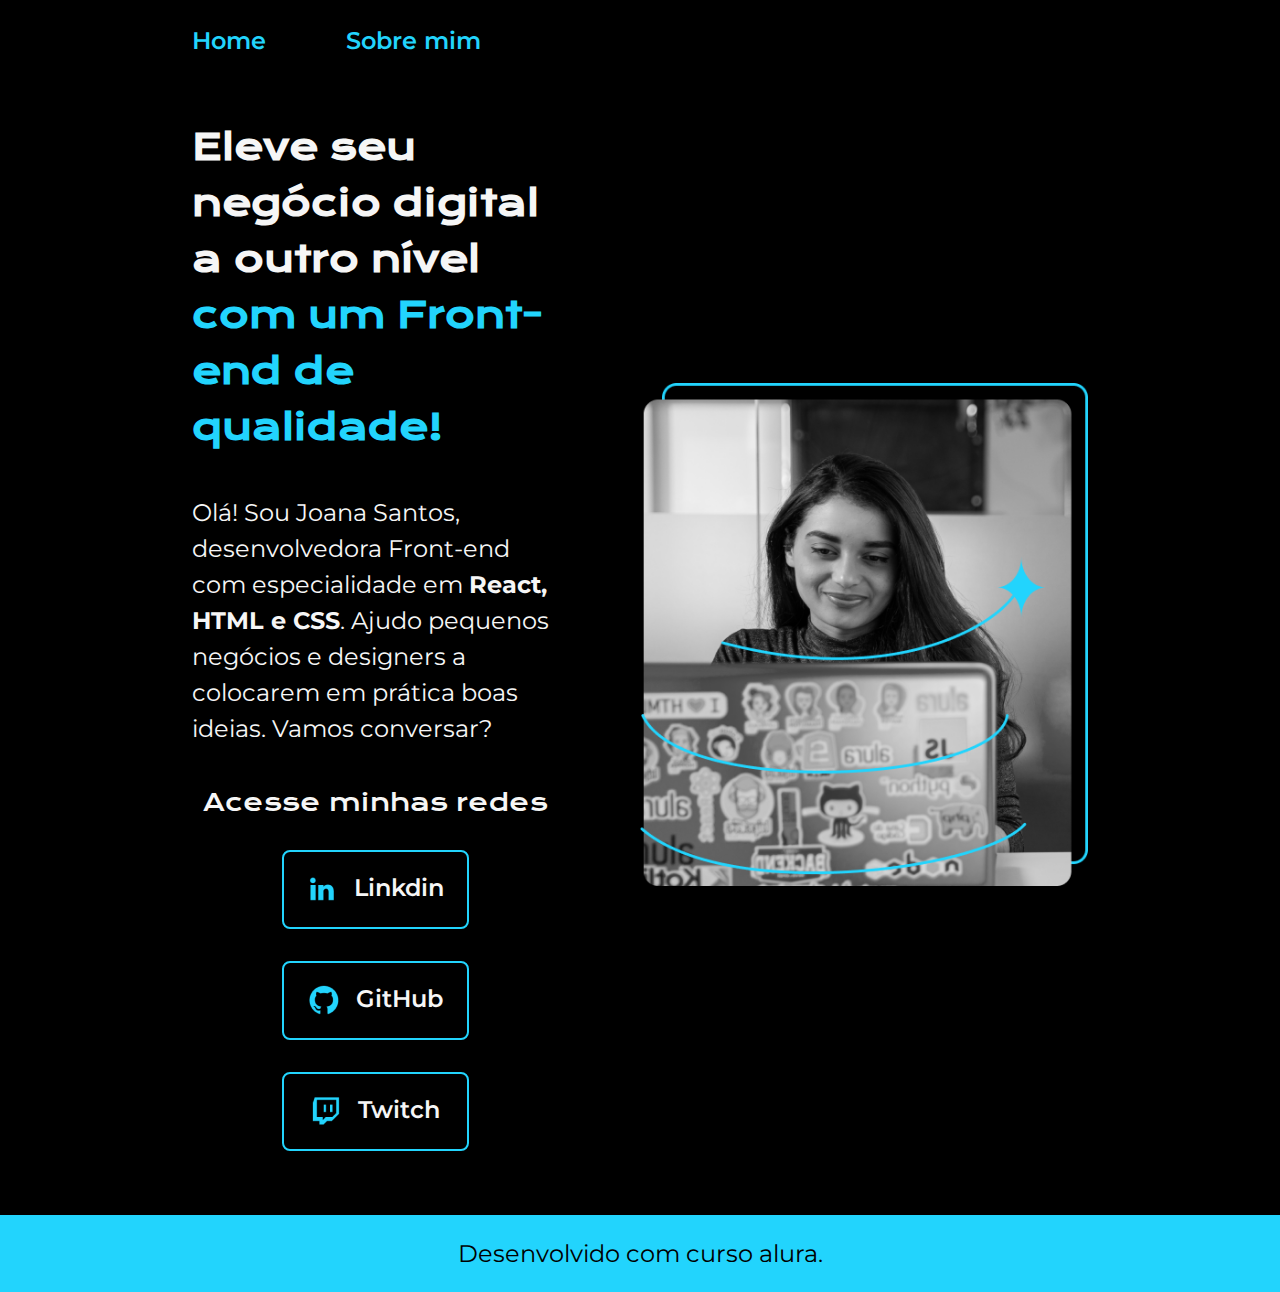
<file: index.html>
<!DOCTYPE html>
<html lang="pt-br">

<head>
    <meta charset="UTF-8">
    <meta name="viewport" content="width=device-width, initial-scale=1.0">
    <link rel="stylesheet" href="./styles/style.css">
    <title>ONE</title>
</head>

<body>
    <header class="cabecalho">
        <nav class="cabecalho_menu">
            <a class="linkCabecalho" href="index.html">Home</a>
            <a class="linkCabecalho" href="about.html">Sobre mim</a>
        </nav>
    </header>

    <main class="apresentacao">
        <section class="apresentacaoDeConteudo">
            <h1 class="titulo">Eleve seu negócio digital a outro nível <strong class="tituloDestaque">com um Front-end
                    de qualidade!</strong></h1>
            <p class="texto">
                Olá! Sou Joana Santos, desenvolvedora Front-end com especialidade em <strong>React, HTML e CSS</strong>.
                Ajudo
                pequenos negócios
                e designers a colocarem em prática boas ideias. Vamos conversar?
            </p>
            <div class="links">
                <h2 class="subTitulo">Acesse minhas redes</h2>
                <a href="" class="links__botao"><img src="./assets/Logo linkedin.png" alt="Logo linkedin">Linkdin</a>
                <a href="" class="links__botao"><img src="./assets/Logo Github.png" alt="Logo GitHub">GitHub</a>
                <a href="" class="links__botao"><img src="./assets/Logo Twitch.png" alt="Logo Twitch">Twitch</a>

            </div>
        </section>

        <img class="imagem" src="./html-logo-main/Imagem.png" alt="Foto de Joana">

    </main>

    <footer class="rodape">
        <p>Desenvolvido com curso alura.</p>
    </footer>
</body>

</html>
</file>
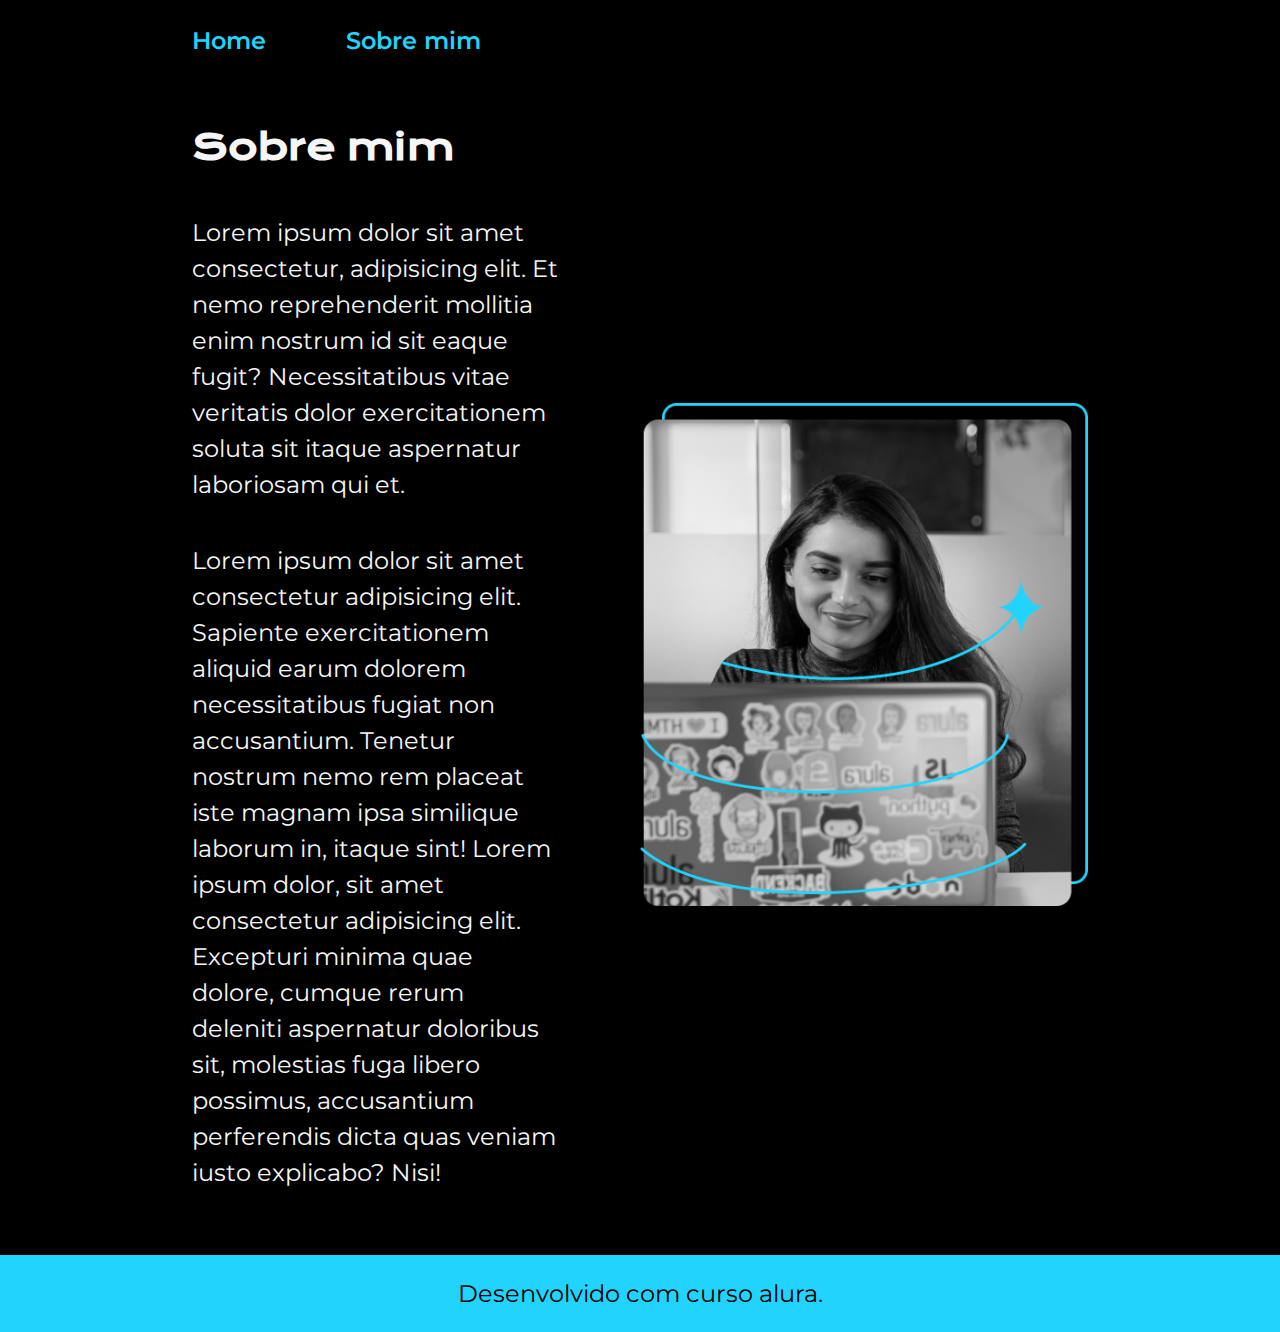
<file: about.html>
<!DOCTYPE html>
<html lang="pt-br">
<head>
    <meta charset="UTF-8">
    <meta name="viewport" content="width=device-width, initial-scale=1.0">
    <link rel="stylesheet" href="./styles/style.css">
    <title>Sobre mim</title>
</head>
<body>
    <header class="cabecalho">
        <nav class="cabecalho_menu">
            <a class="linkCabecalho" href="index.html">Home</a>
            <a class="linkCabecalho" href="about.html">Sobre mim</a>
        </nav>
    </header>

    <main class="apresentacao">
        <section class="apresentacaoDeConteudo">
            <h1 class="titulo"> Sobre mim</h1>
            <p class="texto">Lorem ipsum dolor sit amet consectetur, adipisicing elit. Et nemo reprehenderit mollitia enim nostrum id sit eaque fugit? Necessitatibus vitae veritatis dolor exercitationem soluta sit itaque aspernatur laboriosam qui et.</p>
            <p class="texto">Lorem ipsum dolor sit amet consectetur adipisicing elit. Sapiente exercitationem aliquid earum dolorem necessitatibus fugiat non accusantium. Tenetur nostrum nemo rem placeat iste magnam ipsa similique laborum in, itaque sint! Lorem ipsum dolor, sit amet consectetur adipisicing elit. Excepturi minima quae dolore, cumque rerum deleniti aspernatur doloribus sit, molestias fuga libero possimus, accusantium perferendis dicta quas veniam iusto explicabo? Nisi!</p>
        </section>
        <img class="imagem" src="./html-logo-main/Imagem.png" alt="">
    </main>

    <footer class="rodape">
        <p>Desenvolvido com curso alura.</p>
    </footer>
</body>
</html>
</file>
<file: styles/style.css>
@import url('https://fonts.googleapis.com/css2?family=Krona+One&family=Montserrat:wght@400;700&display=swap');

:root{
    --cor-primaria: #000000;
    --cor-secundaria: #f6f6f6;
    --cor-terciaria: #22d4fd;
    --cor-hover: #272727;

    --fonte-principal: 'Krona One', sans-serif;
    --fonte-secundaria: 'Montserrat', sans-serif;
}

*{
    margin: 0;
    padding: 0;
}

body {
    box-sizing: border-box;
    background-color: var(--cor-primaria);
    color: var(--cor-secundaria);

}

.cabecalho {
    padding: 2% 0% 0% 15%;
}

.cabecalho_menu {
    display: flex;
    gap: 80px;

}


.linkCabecalho {
    font-family: var(--fonte-secundaria);
    font-size: 1.5rem;
    font-weight: 600;
    color: var(--cor-terciaria);
    text-decoration: none;

}

.apresentacao {
    padding: 5% 15%;
    display: flex;
    align-items: center;
   justify-content: space-between;
   gap: 82px;
    
}

.apresentacaoDeConteudo {
    width: 50%;
    display: flex;
    flex-direction: column;
    gap: 40px;
}

.titulo {
    font-size: 2.25rem;
    color: var(--cor-secundaria);
    font-family: Krona One;
    line-height: 56px;
    letter-spacing: 0em;

}

.tituloDestaque {
    color:var(--cor-terciaria);
    font-family: var(--fonte-principal);
    font-size: 2.25rem;
    line-height: 56px;
    letter-spacing: 0em;
}

.texto {
    color: var(--cor-secundaria);
    font-family: var(--fonte-secundaria);
    font-size: 1.5rem;
    font-weight: 400;
    line-height: 36px;
    letter-spacing: 0em;
    text-align: left;

}

.links {
    display: flex;
    flex-direction: column;
    align-items: center;
    gap: 32px;
    justify-content: space-between;
}

.subTitulo{
    font-family: var(--fonte-principal);
    font-weight: 400;
    font-size: 1.5rem;
}

.links__botao {
    display: flex;
    justify-content: center;
    width:  50%;
    text-align: center;
    border-radius: 8px;
    font-size: 1.5rem;
    padding: 21.5px 0;
    text-decoration: none;
    color: var(--cor-secundaria);
    font-family: var(--fonte-secundaria);
    font-weight: 600;
    gap: 16px; 
    border: 2px solid var(--cor-terciaria);

}

.links__botao:hover {
    background-color: var(--cor-hover);
}

.imagem {
    width: 50%;
}

.rodape {
    padding: 24px;
    text-align: center;
    font-family: var(--fonte-secundaria);
    font-size: 1.5rem;
    font-weight: 400;
    color: var(--cor-primaria);
    background-color: var(--cor-terciaria);
}

@media (max-width: 1200px) {
    .cabecalho {
        padding: 10%;
    }

    .cabecalho_menu{
        justify-content: center;
    }

    .apresentacao{
        flex-direction: column-reverse;
        padding: 5%;
    }

    .apresentacaoDeConteudo{
        width: auto;
    }
}
</file>
